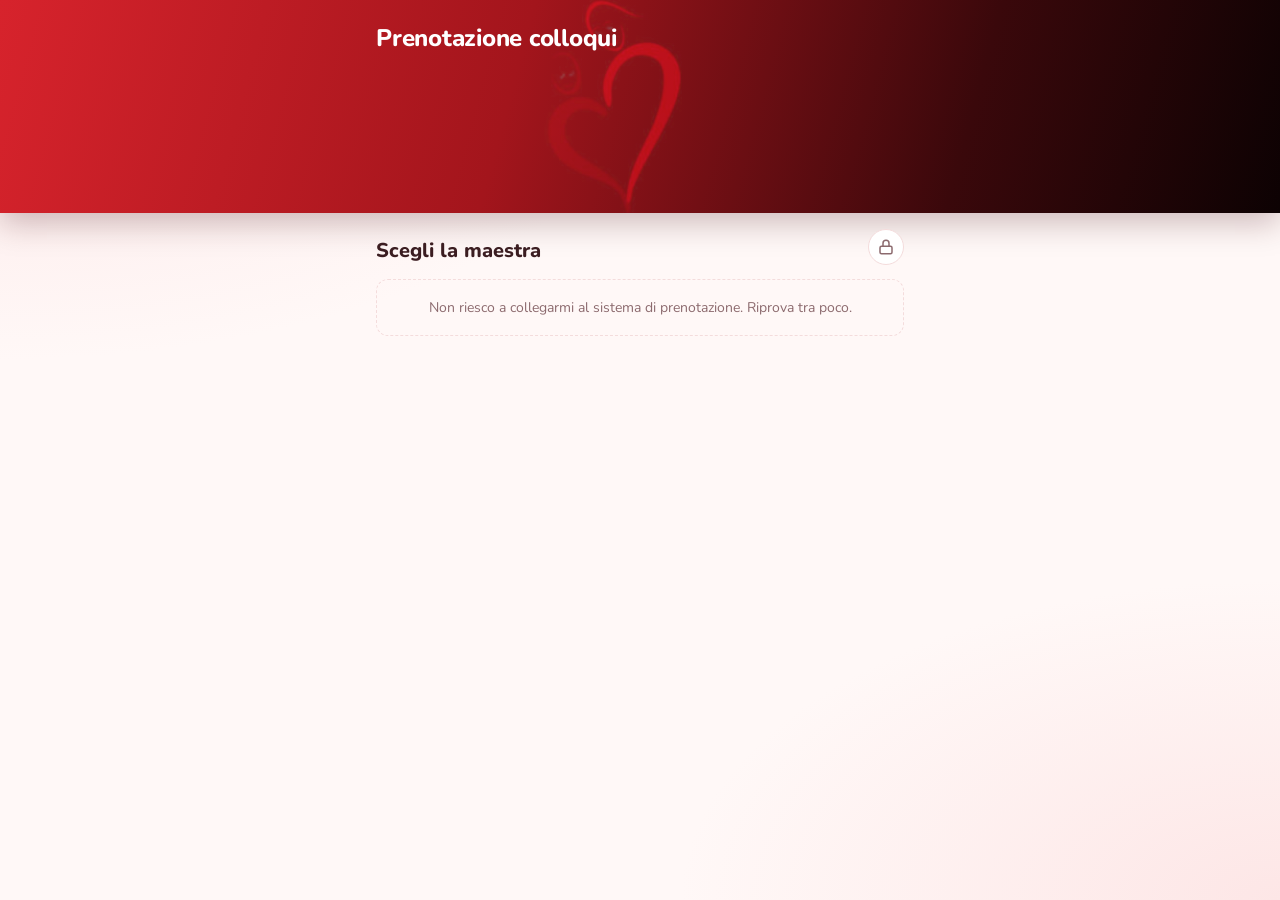
<file: index.html>
<!DOCTYPE html>
<html lang="it">
<head>
    <meta charset="UTF-8">
    <meta name="viewport" content="width=device-width, initial-scale=1.0">
    <title>Colloqui – Cuore di Mamma</title>
    <link rel="preconnect" href="https://fonts.googleapis.com">
    <link rel="stylesheet" href="https://fonts.googleapis.com/css2?family=Nunito:wght@400;600;700;800&display=swap">
    <link rel="icon" href="logo.png">
    <link rel="stylesheet" href="style.css">
</head>
<body>

<header class="hero">
    <div class="hero-inner">
        <div class="hero-top">
            <button id="hero-back" class="hero-btn hidden" type="button" aria-label="Indietro">‹</button>
            <h1 class="hero-title">Prenotazione colloqui</h1>
        </div>
        <div id="hero-sel" class="hero-sel invisible">
            <span id="hero-avatar"></span>
            <div>
                <div id="hero-titolo" class="hero-label"></div>
                <div id="hero-nome" class="hero-name"></div>
                <div class="hero-chips">
                    <span id="chip-giorno" class="hero-chip hidden"></span>
                    <span id="chip-ora" class="hero-chip hidden"></span>
                </div>
            </div>
        </div>
    </div>
</header>

<main class="app">

    <section id="view-docenti" class="view">
        <div class="view-head">
            <h2 class="view-title">Scegli la maestra</h2>
            <a href="admin.html" class="back" aria-label="Area docenti" title="Area docenti">
                <svg width="18" height="18" viewBox="0 0 24 24" fill="none" stroke="currentColor" stroke-width="2" stroke-linecap="round" stroke-linejoin="round" aria-hidden="true"><rect x="4" y="11" width="16" height="10" rx="2"/><path d="M8 11V7a4 4 0 0 1 8 0v4"/></svg>
            </a>
        </div>
        <div id="docenti-grid" class="teacher-grid">
            <div class="teacher-card skeleton-card"></div>
            <div class="teacher-card skeleton-card"></div>
            <div class="teacher-card skeleton-card"></div>
            <div class="teacher-card skeleton-card"></div>
        </div>
    </section>

    <section id="view-calendario" class="view hidden">
        <h2 class="view-title">Scegli il giorno</h2>
        <div class="card">
            <div class="cal-nav">
                <button id="cal-prev" class="back" type="button" aria-label="Mese precedente">‹</button>
                <div id="cal-titolo" class="cal-title"></div>
                <button id="cal-next" class="back" type="button" aria-label="Mese successivo">›</button>
            </div>
            <div id="calendario" class="cal-grid" role="grid"></div>
        </div>
    </section>

    <section id="view-orari" class="view hidden">
        <h2 class="view-title">Scegli l'orario</h2>
        <div class="card">
            <div id="slot-container" class="slots" role="group" aria-label="Orari disponibili"></div>
        </div>
    </section>

    <section id="view-dati" class="view hidden">
        <h2 id="titolo-dati" class="view-title">I tuoi dati</h2>

        <form id="dati-form" class="card" novalidate>
            <div class="grid-2">
                <div class="field">
                    <label for="genitore">Genitore</label>
                    <input id="genitore" type="text" placeholder="Mario Rossi" autocomplete="name" required>
                </div>
                <div class="field">
                    <label for="alunno">Alunno</label>
                    <input id="alunno" type="text" placeholder="Luca Rossi" required>
                </div>
            </div>
            <div class="grid-2 grid-email">
                <div class="field">
                    <label for="email">Email</label>
                    <input id="email" type="email" placeholder="mario@email.it" autocomplete="email" required aria-describedby="email-hint">
                </div>
                <div class="field">
                    <label for="classe">Classe</label>
                    <input id="classe" type="text" placeholder="2B" required>
                </div>
            </div>
            <p id="email-hint" class="hint">All'email riceverai in automatico l'invito al colloquio sul tuo calendario.</p>
            <div id="message" role="status" aria-live="polite"></div>
            <button id="prenota-btn" class="primary" type="submit">Conferma prenotazione</button>
        </form>

        <div id="successo" class="card success-card hidden">
            <div class="success-icon" aria-hidden="true">✓</div>
            <div class="card-title">Prenotazione confermata</div>
            <p id="successo-testo"></p>
            <button id="nuova-btn" class="primary" type="button">Prenota un altro colloquio</button>
        </div>
    </section>

</main>

<script src="app.js"></script>
</body>
</html>
</file>
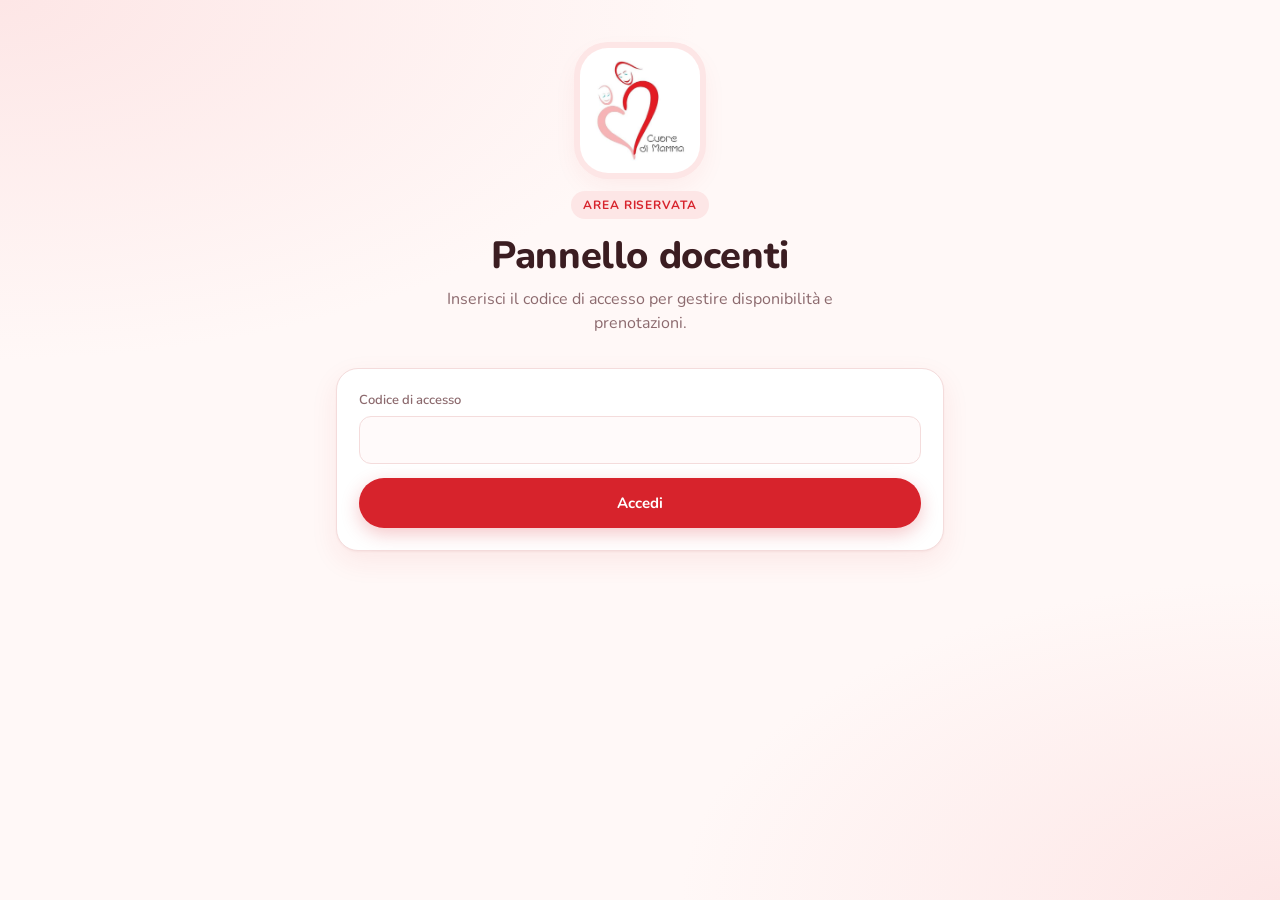
<file: admin.html>
<!DOCTYPE html>
<html lang="it">
<head>
    <meta charset="UTF-8">
    <meta name="viewport" content="width=device-width, initial-scale=1.0">
    <meta name="robots" content="noindex">
    <title>Admin colloqui</title>
    <link rel="preconnect" href="https://fonts.googleapis.com">
    <link rel="stylesheet" href="https://fonts.googleapis.com/css2?family=Nunito:wght@400;600;700;800&display=swap">
    <link rel="icon" href="logo.png">
    <link rel="stylesheet" href="style.css">
</head>
<body>

<!-- LOGIN -->
<div id="login-view" class="app">
    <header>
        <img class="logo" src="logo.png" alt="Cuore di Mamma" width="120" height="126">
        <div class="badge">AREA RISERVATA</div>
        <h1>Pannello docenti</h1>
        <p>Inserisci il codice di accesso per gestire disponibilità e prenotazioni.</p>
    </header>
    <form id="login-form" class="card">
        <div class="field">
            <label for="codice">Codice di accesso</label>
            <input id="codice" type="password" autocomplete="current-password" required>
        </div>
        <button class="primary" type="submit">Accedi</button>
    </form>
</div>

<!-- PANNELLO -->
<div id="panel-view" class="app wide hidden">

    <div class="topbar">
        <h1><img class="logo-sm" src="logo.png" alt="" width="40" height="42">Pannello docenti</h1>
        <button id="logout" class="btn-ghost" type="button">Esci</button>
    </div>

    <div class="tabs" role="tablist">
        <button class="tab active" data-tab="tab-prenotazioni" role="tab">Prenotazioni</button>
        <button class="tab" data-tab="tab-disponibilita" role="tab">Disponibilità</button>
        <button class="tab" data-tab="tab-docenti" role="tab">Docenti</button>
    </div>

    <!-- PRENOTAZIONI -->
    <section id="tab-prenotazioni">
        <div class="card">
            <div class="grid-2">
                <div class="field">
                    <label for="f-docente">Docente</label>
                    <select id="f-docente" class="sel-docenti" data-tutti="1"></select>
                </div>
                <div class="field">
                    <label for="f-data">Data</label>
                    <input id="f-data" type="date">
                </div>
            </div>
            <div class="table-wrap">
                <table>
                    <thead>
                        <tr><th>Data</th><th>Orario</th><th>Docente</th><th>Genitore</th><th>Alunno</th><th>Classe</th><th></th></tr>
                    </thead>
                    <tbody id="tbody-prenotazioni"></tbody>
                </table>
            </div>
        </div>
    </section>

    <!-- DISPONIBILITÀ -->
    <section id="tab-disponibilita" class="hidden">
        <form id="form-disp" class="card">
            <h2>Aggiungi fascia oraria</h2>
            <div class="field">
                <label for="d-docente">Docente</label>
                <select id="d-docente" class="sel-docenti" required></select>
            </div>
            <div class="grid-3">
                <div class="field">
                    <label for="d-data">Giorno</label>
                    <input id="d-data" type="date" required>
                </div>
                <div class="field">
                    <label for="d-inizio">Dalle</label>
                    <input id="d-inizio" type="time" step="900" required>
                </div>
                <div class="field">
                    <label for="d-fine">Alle</label>
                    <input id="d-fine" type="time" step="900" required>
                </div>
            </div>
            <button class="primary" type="submit">Aggiungi fascia</button>
        </form>

        <div class="card">
            <h2>Fasce esistenti</h2>
            <div class="field">
                <label for="fd-docente">Docente</label>
                <select id="fd-docente" class="sel-docenti" data-tutti="1"></select>
            </div>
            <div class="table-wrap">
                <table>
                    <thead>
                        <tr><th>Data</th><th>Orario</th><th>Docente</th><th>Prenotati</th><th>Chiusi</th><th></th></tr>
                    </thead>
                    <tbody id="tbody-disponibilita"></tbody>
                </table>
            </div>
        </div>
    </section>

    <!-- DOCENTI -->
    <section id="tab-docenti" class="hidden">
        <form id="form-docente" class="card">
            <h2>Aggiungi docente</h2>
            <div class="grid-2">
                <div class="field">
                    <label for="n-nome">Nome</label>
                    <input id="n-nome" type="text" placeholder="Prof.ssa Neri" required>
                </div>
                <div class="field">
                    <label for="n-email">Email (facoltativa, per invito Calendar)</label>
                    <input id="n-email" type="email" placeholder="neri@scuola.it">
                </div>
            </div>
            <div class="field">
                <label for="n-foto">Link foto (facoltativo, https://…)</label>
                <input id="n-foto" type="url" placeholder="https://…/foto.jpg">
            </div>
            <button class="primary" type="submit">Aggiungi docente</button>
        </form>

        <div class="card">
            <h2>Docenti</h2>
            <div class="table-wrap">
                <table>
                    <thead>
                        <tr><th>Nome</th><th>Email</th><th>Fasce</th><th>Prenotazioni</th><th></th></tr>
                    </thead>
                    <tbody id="tbody-docenti"></tbody>
                </table>
            </div>
        </div>
    </section>

</div>

<div id="toast" class="toast hidden" role="status" aria-live="polite"></div>

<script src="admin.js"></script>
</body>
</html>
</file>
<file: style.css>
:root {
    --bg: #fff8f7;
    --surface: #ffffff;
    --surface-2: #fffafa;
    --border: #f4dcdc;
    --text: #3b1d21;
    --muted: #8c6a6e;
    --primary: #d7232c;
    --primary-hover: #b71b23;
    --primary-soft: #fde6e6;
    --pink: #f4b9b9;
    --on-primary: #ffffff;
    --success-bg: #ecfdf3;
    --success-text: #146c3a;
    --success-border: #bfeccf;
    --error-bg: #fff1f2;
    --error-text: #a3202f;
    --error-border: #fbd0d5;
    --shadow: 0 1px 2px rgba(150, 30, 40, .05), 0 10px 28px rgba(215, 35, 44, .08);
    --radius: 22px;
}

@media (prefers-color-scheme: dark) {
    :root {
        --bg: #170f11;
        --surface: #22171a;
        --surface-2: #2a1c20;
        --border: #3d272c;
        --text: #f7e9ea;
        --muted: #c09ca1;
        --primary: #ff6168;
        --primary-hover: #ff8a8f;
        --primary-soft: #3a1d22;
        --pink: #7a3f45;
        --on-primary: #170f11;
        --success-bg: #0f2a1d;
        --success-text: #7ee2a8;
        --success-border: #1d4a33;
        --error-bg: #2d1218;
        --error-text: #ff9aa8;
        --error-border: #5a2230;
        --shadow: none;
    }
}

* { box-sizing: border-box; }

body {
    margin: 0;
    min-height: 100vh;
    font-family: "Nunito", -apple-system, BlinkMacSystemFont, "Segoe UI", Roboto, sans-serif;
    background:
        radial-gradient(700px 360px at 0% 0%, var(--primary-soft), transparent),
        radial-gradient(600px 320px at 100% 100%, var(--primary-soft), transparent),
        var(--bg);
    background-attachment: fixed;
    color: var(--text);
    -webkit-font-smoothing: antialiased;
}

.app {
    max-width: 560px;
    margin: 0 auto;
    padding: 16px;
}

.app.wide,
#login-view {
    max-width: 640px;
    padding: 48px 16px 64px;
}

.app.wide { max-width: 980px; }

header {
    text-align: center;
    margin-bottom: 32px;
}

/* il logo ha sfondo bianco: in un cerchio bianco resta pulito anche in tema scuro */
.logo {
    display: block;
    width: 120px;
    height: auto;
    margin: 0 auto 18px;
    padding: 12px;
    border-radius: 28px; /* quadrato arrotondato: un cerchio taglierebbe la scritta del logo */
    background: #fff;
    box-shadow: 0 0 0 6px var(--primary-soft), var(--shadow);
}

.logo-sm {
    width: 40px;
    height: auto;
    padding: 4px;
    margin-right: 10px;
    vertical-align: middle;
    border-radius: 10px;
    background: #fff;
}

.badge {
    display: inline-flex;
    align-items: center;
    gap: 6px;
    padding: 6px 12px;
    border-radius: 999px;
    background: var(--primary-soft);
    color: var(--primary);
    font-size: 12px;
    font-weight: 700;
    letter-spacing: .08em;
}

h1 {
    margin: 16px 0 10px;
    font-size: clamp(28px, 6vw, 38px);
    font-weight: 800;
    line-height: 1.1;
    letter-spacing: -.01em;
}

h2 {
    margin: 0 0 16px;
    font-size: 18px;
}

header p {
    margin: 0 auto;
    max-width: 460px;
    color: var(--muted);
    line-height: 1.55;
}

.card {
    background: var(--surface);
    border: 1px solid var(--border);
    border-radius: var(--radius);
    padding: 22px;
    margin-bottom: 14px;
    box-shadow: var(--shadow);
    animation: fade .25s ease;
}

@keyframes fade {
    from { opacity: 0; transform: translateY(6px); }
    to { opacity: 1; transform: none; }
}

.step {
    display: flex;
    align-items: center;
    gap: 10px;
    margin-bottom: 14px;
    font-size: 15px;
    font-weight: 650;
}

.step-num {
    display: grid;
    place-items: center;
    width: 26px;
    height: 26px;
    border-radius: 50%;
    background: var(--primary);
    color: var(--on-primary);
    font-size: 13px;
    font-weight: 800;
    flex: none;
}

label {
    display: block;
    margin-bottom: 7px;
    font-size: 13px;
    font-weight: 600;
    color: var(--muted);
}

select,
input {
    width: 100%;
    padding: 13px 14px;
    border: 1px solid var(--border);
    border-radius: 12px;
    background: var(--surface-2);
    color: var(--text);
    font: inherit;
    font-size: 15px;
    outline: none;
    transition: border-color .15s, box-shadow .15s;
}

select:focus,
input:focus {
    border-color: var(--primary);
    box-shadow: 0 0 0 4px var(--primary-soft);
}

select:disabled { opacity: .6; }

.field { margin-bottom: 14px; }

.grid-2 {
    display: grid;
    grid-template-columns: 1fr 1fr;
    gap: 12px;
}

.grid-3 {
    display: grid;
    grid-template-columns: repeat(3, 1fr);
    gap: 12px;
}

.slots {
    display: grid;
    grid-template-columns: repeat(auto-fill, minmax(120px, 1fr));
    gap: 8px;
}

.chips {
    display: flex;
    gap: 8px;
    overflow-x: auto;
    padding-bottom: 4px;
    scrollbar-width: thin;
}

.slot,
.chip {
    padding: 12px 8px;
    border: 1px solid var(--border);
    border-radius: 12px;
    background: var(--surface-2);
    color: var(--text);
    cursor: pointer;
    text-align: center;
    font: inherit;
    font-size: 14px;
    font-weight: 600;
    font-variant-numeric: tabular-nums;
    transition: border-color .15s, background .15s, transform .1s;
}

.chip {
    flex: none;
    min-width: 92px;
    padding: 10px 14px;
    line-height: 1.25;
}

.chip small {
    display: block;
    font-weight: 500;
    color: var(--muted);
    text-transform: capitalize;
}

.slot:hover,
.chip:hover { border-color: var(--primary); }

.slot:active,
.chip:active { transform: scale(.97); }

.slot.selected,
.chip.selected {
    background: var(--primary);
    border-color: var(--primary);
    color: var(--on-primary);
}

.chip.selected small { color: inherit; opacity: .85; }

.slot.booked {
    background: transparent;
    color: var(--muted);
    border-style: dashed;
    cursor: not-allowed;
    text-decoration: line-through;
    opacity: .6;
}

.slot.closed {
    background: var(--error-bg);
    border-color: var(--error-border);
    color: var(--error-text);
}

.tag {
    display: inline-block;
    padding: 3px 10px;
    border-radius: 999px;
    background: var(--error-bg);
    color: var(--error-text);
    font-size: 12px;
    font-weight: 600;
}

.azioni { display: flex; gap: 6px; }

.empty {
    grid-column: 1 / -1;
    padding: 18px;
    text-align: center;
    color: var(--muted);
    font-size: 14px;
    border: 1px dashed var(--border);
    border-radius: 12px;
}

.summary {
    padding: 12px 14px;
    margin-bottom: 16px;
    border-radius: 12px;
    background: var(--primary-soft);
    color: var(--primary);
    font-size: 14px;
    font-weight: 600;
}

.btn,
button.primary {
    width: 100%;
    border: 0;
    border-radius: 999px;
    padding: 15px;
    background: var(--primary);
    box-shadow: 0 6px 18px rgba(215, 35, 44, .25);
    color: var(--on-primary);
    font: inherit;
    font-size: 15px;
    font-weight: 700;
    cursor: pointer;
    transition: background .15s;
}

.btn:hover,
button.primary:hover { background: var(--primary-hover); }

button:disabled { opacity: .5; cursor: wait; }

button:focus-visible,
.chip:focus-visible,
.slot:focus-visible {
    outline: 3px solid var(--primary);
    outline-offset: 2px;
}

.btn-ghost {
    border: 1px solid var(--border);
    background: transparent;
    color: var(--text);
    border-radius: 10px;
    padding: 8px 12px;
    font: inherit;
    font-size: 13px;
    font-weight: 600;
    cursor: pointer;
}

.btn-ghost:hover { border-color: var(--primary); color: var(--primary); }

.btn-danger:hover { border-color: var(--error-text); color: var(--error-text); }

.hidden { display: none !important; }

.muted { color: var(--muted); }

.invisible { visibility: hidden; }

#message:empty { display: none; }

.success,
.error {
    padding: 18px;
    border-radius: 14px;
    line-height: 1.5;
    animation: fade .25s ease;
}

.success {
    background: var(--success-bg);
    color: var(--success-text);
    border: 1px solid var(--success-border);
}

.error {
    background: var(--error-bg);
    color: var(--error-text);
    border: 1px solid var(--error-border);
}

.skeleton {
    height: 46px;
    border-radius: 12px;
    background: linear-gradient(90deg, var(--surface-2), var(--border), var(--surface-2));
    background-size: 200% 100%;
    animation: shimmer 1.2s infinite;
}

@keyframes shimmer { to { background-position: -200% 0; } }

/* ---------- Viste genitori ---------- */

/* tutta la pagina entra nello schermo: hero in alto, contenuto sotto */
.view {
    display: flex;
    flex-direction: column;
    gap: 14px;
    animation: fade .3s ease;
}

.view .card { margin-bottom: 0; }

/* intestazione a tutta larghezza: logo nello sfondo, dal rosso sfuma al nero */
.hero {
    margin: 0;
    text-align: left;
    color: #fff;
    background: linear-gradient(105deg, var(--primary) 0%, #a3151c 40%, #3a080b 75%, #0d0203 100%);
    box-shadow: 0 10px 30px rgba(60, 5, 10, .25);
    overflow: hidden;
}

.hero-inner {
    position: relative;
    max-width: 560px;
    margin: 0 auto;
    padding: 18px 16px;
}

/* logo trasparente al centro, parte dello sfondo */
.hero-inner::before {
    content: "";
    position: absolute;
    top: 50%;
    left: 50%;
    width: 220px;
    height: 220px;
    transform: translate(-50%, -50%);
    background: url("logo-trasparente.png") no-repeat center / contain;
    mix-blend-mode: screen; /* schiarisce: il cuore rosso resta visibile sul fondo rosso */
    opacity: .6;
    pointer-events: none;
}

.hero-top,
.hero-sel { position: relative; }

.hero-top {
    min-height: 40px;
    display: flex;
    align-items: center;
    gap: 12px;
}

.hero-title {
    flex: 1;
    margin: 0;
    font-size: 24px;
    font-weight: 800;
    letter-spacing: -.01em;
}

.hero-btn {
    display: grid;
    place-items: center;
    width: 40px;
    height: 40px;
    flex: none;
    border: 0;
    border-radius: 50%;
    background: rgba(0, 0, 0, .28);
    color: #fff;
    font: inherit;
    font-size: 26px;
    line-height: 1;
    cursor: pointer;
    transition: background .15s;
}

.hero-btn:hover { background: rgba(0, 0, 0, .45); }

.hero-btn:focus-visible { outline: 3px solid #fff; outline-offset: 2px; }

.hero-sel {
    min-height: 119px; /* stessa altezza anche quando è vuota (schermata 1) */
    display: flex;
    align-items: flex-start;
    gap: 16px;
    margin-top: 18px;
    text-align: left;
    animation: fade .3s ease;
}

.hero-label {
    font-size: 14px;
    font-weight: 700;
    color: rgba(255, 255, 255, .65);
}

.hero-name {
    font-size: 28px;
    font-weight: 800;
    line-height: 1.1;
}

/* spazio riservato a due righe: giorno e orario compaiono senza cambiare l'altezza */
.hero-chips {
    display: flex;
    flex-wrap: wrap;
    align-content: flex-start;
    gap: 6px;
    min-height: 62px;
    margin-top: 8px;
}

.hero-chip {
    padding: 4px 12px;
    border-radius: 999px;
    background: rgba(255, 255, 255, .16);
    font-size: 14px;
    font-weight: 700;
    animation: fade .3s ease;
}

.view-head {
    display: flex;
    justify-content: space-between;
    align-items: center;
}

.view-head .back { color: var(--muted); }

.view-title {
    margin: 6px 0 0;
    font-size: 20px;
    font-weight: 800;
}

.hint {
    margin: -2px 0 14px;
    font-size: 13px;
    line-height: 1.4;
    color: var(--muted);
}

.card-title {
    margin-bottom: 14px;
    font-size: 17px;
    font-weight: 800;
}

.teacher-grid {
    display: grid;
    grid-template-columns: repeat(2, 1fr);
    gap: 12px;
}

.teacher-card {
    display: flex;
    flex-direction: column;
    align-items: center;
    gap: 2px;
    min-height: 168px;
    padding: 16px 10px;
    border: 1px solid var(--border);
    border-radius: var(--radius);
    background: var(--surface);
    color: var(--text);
    box-shadow: var(--shadow);
    font: inherit;
    text-align: center;
    cursor: pointer;
    transition: transform .15s, border-color .15s;
}

.teacher-card .avatar { margin-bottom: 10px; }

.teacher-card:hover:not(:disabled) {
    transform: translateY(-3px);
    border-color: var(--primary);
}

.teacher-card:focus-visible { outline: 3px solid var(--primary); outline-offset: 2px; }

.teacher-card:disabled { opacity: .5; cursor: not-allowed; }

.person-label {
    font-size: 13px;
    font-weight: 700;
    color: var(--muted);
}

.teacher-name { font-weight: 800; font-size: 18px; }

.teacher-meta { margin-top: 4px; font-size: 12px; color: var(--muted); }

.skeleton-card {
    background: linear-gradient(90deg, var(--surface), var(--surface-2), var(--surface));
    background-size: 200% 100%;
    animation: shimmer 1.2s infinite;
    cursor: default;
}

.avatar {
    display: grid;
    place-items: center;
    width: 68px;
    height: 68px;
    border-radius: 50%;
    object-fit: cover;
    background: var(--primary-soft);
    color: var(--primary);
    font-size: 24px;
    font-weight: 800;
    box-shadow: 0 0 0 3px var(--surface), 0 0 0 5px var(--pink);
    flex: none;
}

.hero-avatar {
    width: 72px;
    height: 72px;
    font-size: 26px;
    background: #fff;
    box-shadow: 0 0 0 4px rgba(255, 255, 255, .35);
}

.back {
    display: grid;
    place-items: center;
    width: 36px;
    height: 36px;
    flex: none;
    border: 1px solid var(--border);
    border-radius: 50%;
    background: var(--surface);
    color: var(--text);
    font: inherit;
    font-size: 22px;
    line-height: 1;
    cursor: pointer;
    transition: border-color .15s, color .15s;
}

.back:hover:not(:disabled) { border-color: var(--primary); color: var(--primary); }

.back:disabled { opacity: .3; cursor: default; }

.cal-nav {
    display: flex;
    justify-content: space-between;
    align-items: center;
    margin-bottom: 8px;
}

.cal-title {
    font-size: 17px;
    font-weight: 800;
    text-transform: capitalize;
}

.cal-grid {
    display: grid;
    grid-template-columns: repeat(7, 1fr);
    gap: 4px;
    text-align: center;
}

.cal-dow {
    padding: 4px 0;
    font-size: 12px;
    font-weight: 700;
    color: var(--muted);
}

.cal-day {
    position: relative;
    height: 40px;
    border: 0;
    border-radius: 12px;
    background: transparent;
    color: var(--muted);
    font: inherit;
    font-size: 15px;
    font-variant-numeric: tabular-nums;
    opacity: .55;
}

.cal-day.today { box-shadow: inset 0 0 0 1px var(--border); }

.cal-day.available {
    background: var(--primary-soft);
    color: var(--primary);
    font-weight: 800;
    opacity: 1;
    cursor: pointer;
    transition: background .15s, color .15s, transform .1s;
}

.cal-day.available::after {
    content: "";
    position: absolute;
    left: 50%;
    bottom: 5px;
    width: 4px;
    height: 4px;
    margin-left: -2px;
    border-radius: 50%;
    background: currentColor;
}

.cal-day.available:hover {
    background: var(--primary);
    color: var(--on-primary);
}

.cal-day.available:focus-visible { outline: 3px solid var(--primary); outline-offset: 2px; }

.cal-day.full { text-decoration: line-through; }

.view .slots { grid-template-columns: repeat(4, 1fr); }

.view .slot { font-size: 16px; padding: 12px 4px; }

.view .field { margin-bottom: 10px; }

.view .grid-2 { grid-template-columns: 1fr 1fr; gap: 0 12px; }

.view #message:not(:empty) { margin-bottom: 12px; padding: 12px 14px; }

.success-card { text-align: center; }

.success-card p { margin: 0 0 18px; color: var(--muted); line-height: 1.5; }

.success-icon {
    display: grid;
    place-items: center;
    width: 56px;
    height: 56px;
    margin: 0 auto 10px;
    border-radius: 50%;
    background: var(--success-bg);
    color: var(--success-text);
    font-size: 28px;
    font-weight: 800;
}

/* ---------- Admin ---------- */

.topbar {
    display: flex;
    justify-content: space-between;
    align-items: center;
    gap: 12px;
    margin-bottom: 20px;
}

.topbar h1 { margin: 0; font-size: 26px; }

.tabs {
    display: inline-flex;
    gap: 4px;
    padding: 4px;
    margin-bottom: 16px;
    border-radius: 12px;
    background: var(--surface);
    border: 1px solid var(--border);
}

.tab {
    border: 0;
    background: transparent;
    color: var(--muted);
    padding: 8px 16px;
    border-radius: 9px;
    font: inherit;
    font-size: 14px;
    font-weight: 600;
    cursor: pointer;
}

.tab.active { background: var(--primary-soft); color: var(--primary); }

.table-wrap { overflow-x: auto; }

table {
    width: 100%;
    border-collapse: collapse;
    font-size: 14px;
}

th, td {
    padding: 11px 10px;
    text-align: left;
    border-bottom: 1px solid var(--border);
    white-space: nowrap;
}

th {
    color: var(--muted);
    font-size: 12px;
    font-weight: 600;
    text-transform: uppercase;
    letter-spacing: .05em;
}

td { font-variant-numeric: tabular-nums; }

tr:last-child td { border-bottom: 0; }

.toast {
    position: fixed;
    left: 50%;
    bottom: 24px;
    transform: translateX(-50%);
    z-index: 10;
    max-width: calc(100% - 32px);
}

@media (max-width: 560px) {
    .app.wide, #login-view { padding: 28px 16px 48px; }
    .grid-2,
    .grid-3 { grid-template-columns: 1fr; }
    .topbar { flex-wrap: wrap; }
}
</file>
